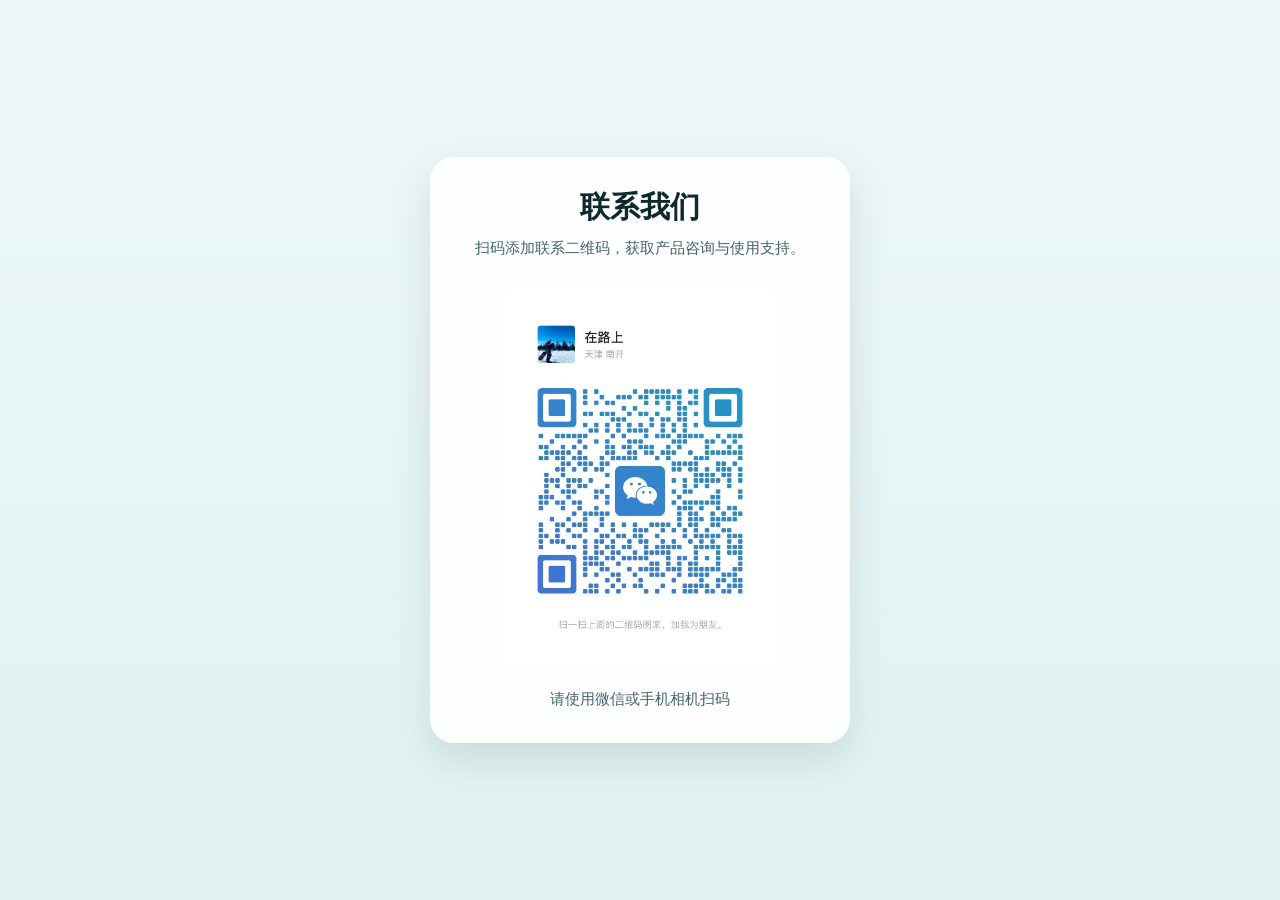
<file: lzclaw.html>
<!DOCTYPE html>
<html lang="zh-CN">
<head>
    <meta charset="UTF-8">
    <meta name="viewport" content="width=device-width, initial-scale=1.0">
    <title>联系我们</title>
    <style>
        :root {
            color-scheme: light;
        }

        * {
            box-sizing: border-box;
        }

        body {
            margin: 0;
            min-height: 100vh;
            display: flex;
            align-items: center;
            justify-content: center;
            padding: 24px;
            font-family: "Microsoft YaHei", "PingFang SC", sans-serif;
            background: linear-gradient(180deg, #eef8f8 0%, #dff2f1 100%);
            color: #102a2c;
        }

        .contact-card {
            width: min(100%, 420px);
            padding: 32px 28px;
            border-radius: 24px;
            text-align: center;
            background: rgba(255, 255, 255, 0.92);
            box-shadow: 0 16px 40px rgba(16, 42, 44, 0.12);
        }

        .contact-card h1 {
            margin: 0 0 10px;
            font-size: 30px;
            line-height: 1.2;
        }

        .contact-card p {
            margin: 0;
            font-size: 15px;
            line-height: 1.7;
            color: #456466;
        }

        .qrcode {
            width: min(100%, 280px);
            display: block;
            margin: 28px auto 18px;
            border-radius: 18px;
            background: #ffffff;
        }

        .tip {
            font-size: 14px;
            color: #5c7a7b;
        }
    </style>
</head>
<body>
    <main class="contact-card">
        <h1>联系我们</h1>
        <p>扫码添加联系二维码，获取产品咨询与使用支持。</p>
        <img class="qrcode" src="/public/qrcode.jpg" alt="联系我们二维码">
        <p class="tip">请使用微信或手机相机扫码</p>
    </main>
</body>
</html>
</file>
